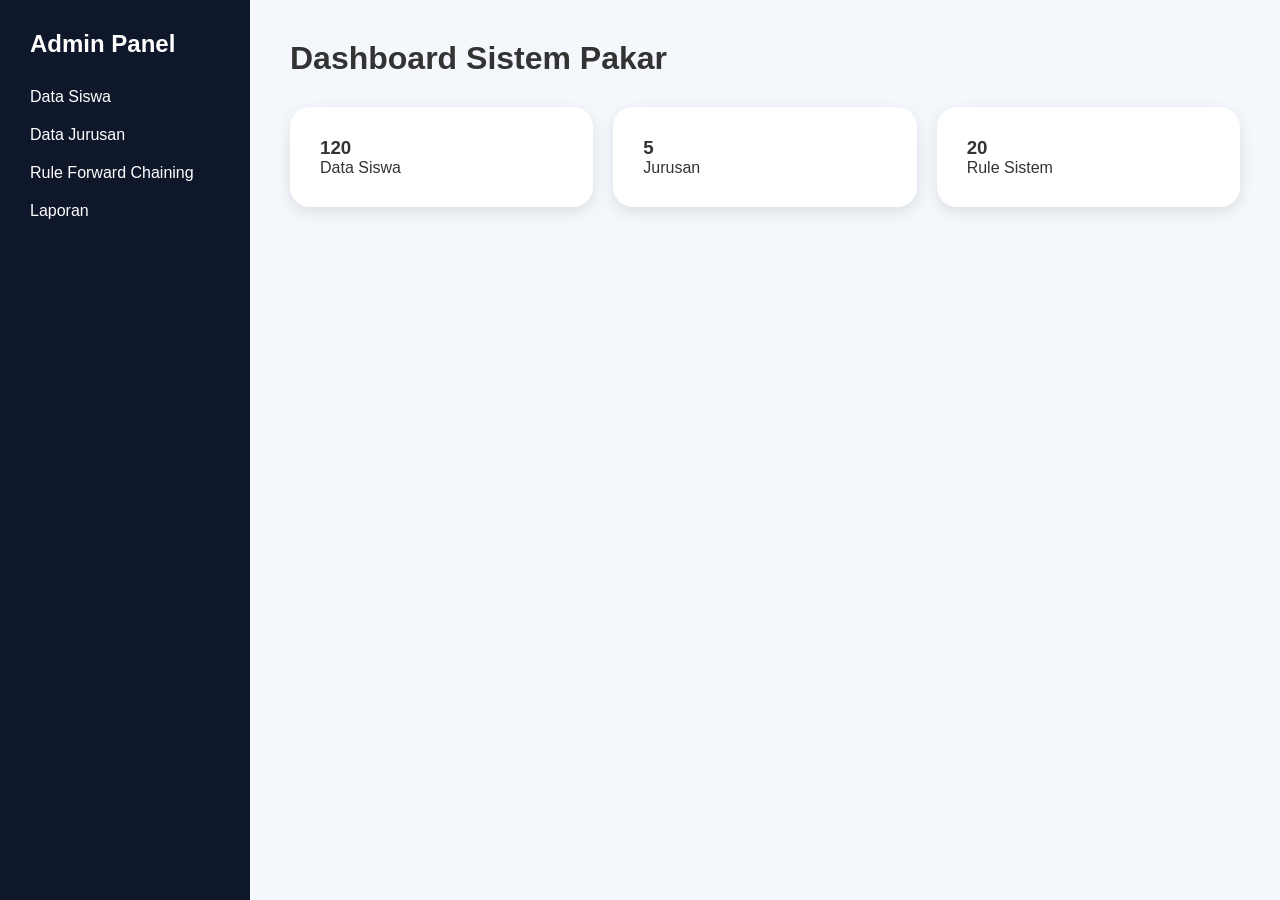
<file: admin.html>
<!DOCTYPE html>
<html lang="id">
<head>
    <meta charset="UTF-8">
    <meta name="viewport" content="width=device-width, initial-scale=1.0">
    <title>Dashboard Admin</title>
    <link rel="stylesheet" href="css.style.css.css">
</head>
<body>

<div class="dashboard">

    <aside>
        <h2>Admin Panel</h2>

        <ul>
            <li>Data Siswa</li>
            <li>Data Jurusan</li>
            <li>Rule Forward Chaining</li>
            <li>Laporan</li>
        </ul>
    </aside>

    <main>
        <h1>Dashboard Sistem Pakar</h1>

        <div class="card-container">

            <div class="card">
                <h3>120</h3>
                <p>Data Siswa</p>
            </div>

            <div class="card">
                <h3>5</h3>
                <p>Jurusan</p>
            </div>

            <div class="card">
                <h3>20</h3>
                <p>Rule Sistem</p>
            </div>

        </div>

    </main>

</div>

</body>
</html>
</file>
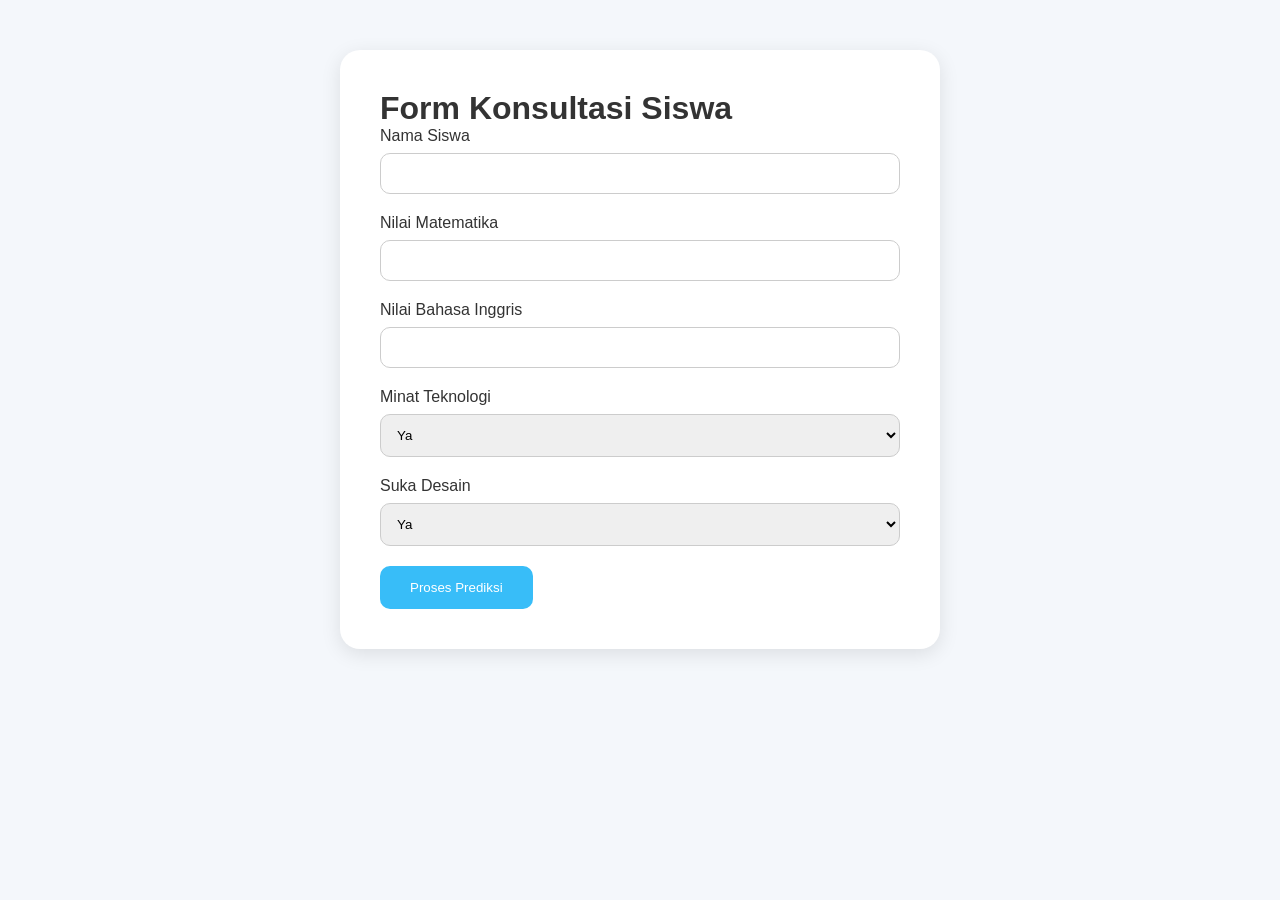
<file: konsultasi.html>
<!DOCTYPE html>
<html lang="id">
<head>
    <meta charset="UTF-8">
    <meta name="viewport" content="width=device-width, initial-scale=1.0">
    <title>Konsultasi Jurusan</title>
    <link rel="stylesheet" href="css.style.css.css">
</head>
<body>

<div class="container">

    <h1>Form Konsultasi Siswa</h1>

    <form id="formJurusan">

        <div class="form-group">
            <label>Nama Siswa</label>
            <input type="text" id="nama" required>
        </div>

        <div class="form-group">
            <label>Nilai Matematika</label>
            <input type="number" id="mtk">
        </div>

        <div class="form-group">
            <label>Nilai Bahasa Inggris</label>
            <input type="number" id="bing">
        </div>

        <div class="form-group">
            <label>Minat Teknologi</label>
            <select id="teknologi">
                <option value="ya">Ya</option>
                <option value="tidak">Tidak</option>
            </select>
        </div>

        <div class="form-group">
            <label>Suka Desain</label>
            <select id="desain">
                <option value="ya">Ya</option>
                <option value="tidak">Tidak</option>
            </select>
        </div>

        <button type="submit" class="btn">
            Proses Prediksi
        </button>

    </form>

    <div id="hasil"></div>

</div>

<script src="js.script.js.js"></script>
</body>
</html>
</file>
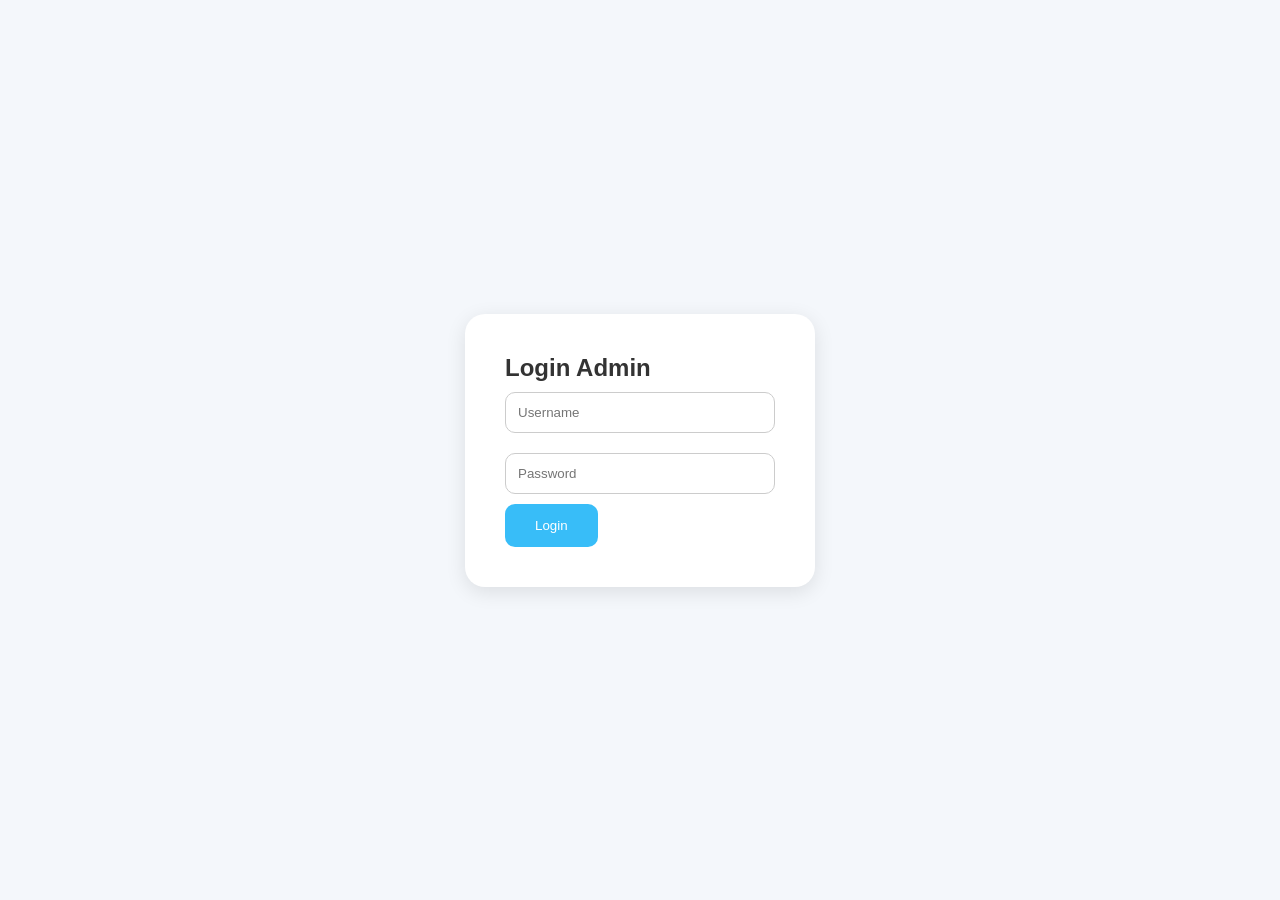
<file: login.html>
<!DOCTYPE html>
<html lang="id">
<head>
    <meta charset="UTF-8">
    <meta name="viewport" content="width=device-width, initial-scale=1.0">
    <title>Login Admin</title>
    <link rel="stylesheet" href="css.style.css.css">
</head>
<body>

<div class="login-container">

    <form class="login-box">

        <h2>Login Admin</h2>

        <input type="text" placeholder="Username">

        <input type="password" placeholder="Password">

        <button type="submit" class="btn">
            Login
        </button>

    </form>

</div>

</body>
</html>
</file>
<file: css.style.css.css>
*{
    margin:0;
    padding:0;
    box-sizing:border-box;
    font-family:Arial;
}

body{
    background:#f4f7fb;
    color:#333;
}

/* NAVBAR */

nav{
    display:flex;
    justify-content:space-between;
    align-items:center;
    padding:20px 10%;
    background:#0f172a;
}

nav h2{
    color:white;
}

nav ul{
    display:flex;
    list-style:none;
}

nav ul li{
    margin-left:20px;
}

nav ul li a{
    color:white;
    text-decoration:none;
    transition:0.3s;
}

nav ul li a:hover{
    color:#38bdf8;
}

/* HERO */

.hero{
    height:90vh;
    background:linear-gradient(
        rgba(15,23,42,0.8),
        rgba(15,23,42,0.8)
    ),
    url('../img/banner.jpg');

    background-size:cover;
    background-position:center;

    display:flex;
    justify-content:center;
    align-items:center;
    text-align:center;
    color:white;
}

.hero-text h1{
    font-size:50px;
    margin-bottom:20px;
}

.hero-text p{
    font-size:20px;
    margin-bottom:30px;
}

.btn{
    padding:14px 30px;
    background:#38bdf8;
    color:white;
    text-decoration:none;
    border:none;
    border-radius:10px;
    cursor:pointer;
    transition:0.3s;
}

.btn:hover{
    background:#0284c7;
}

/* ABOUT */

.about{
    padding:80px 10%;
    text-align:center;
}

.about h2{
    margin-bottom:20px;
    font-size:36px;
}

/* FORM */

.container{
    width:90%;
    max-width:600px;
    margin:50px auto;
    background:white;
    padding:40px;
    border-radius:20px;
    box-shadow:0 5px 20px rgba(0,0,0,0.1);
}

.form-group{
    margin-bottom:20px;
}

.form-group label{
    display:block;
    margin-bottom:8px;
}

.form-group input,
.form-group select{
    width:100%;
    padding:12px;
    border:1px solid #ccc;
    border-radius:10px;
}

/* LOGIN */

.login-container{
    height:100vh;
    display:flex;
    justify-content:center;
    align-items:center;
}

.login-box{
    width:350px;
    background:white;
    padding:40px;
    border-radius:20px;
    box-shadow:0 5px 20px rgba(0,0,0,0.1);
}

.login-box input{
    width:100%;
    padding:12px;
    margin:10px 0;
    border-radius:10px;
    border:1px solid #ccc;
}

/* DASHBOARD */

.dashboard{
    display:flex;
}

aside{
    width:250px;
    height:100vh;
    background:#0f172a;
    color:white;
    padding:30px;
}

aside ul{
    list-style:none;
    margin-top:30px;
}

aside ul li{
    margin-bottom:20px;
}

main{
    flex:1;
    padding:40px;
}

.card-container{
    display:flex;
    gap:20px;
    margin-top:30px;
}

.card{
    background:white;
    padding:30px;
    border-radius:20px;
    flex:1;
    box-shadow:0 5px 15px rgba(0,0,0,0.1);
}

.hasil-box{
    margin-top:30px;
    padding:20px;
    background:#dbeafe;
    border-radius:15px;
    text-align:center;
}
</file>
